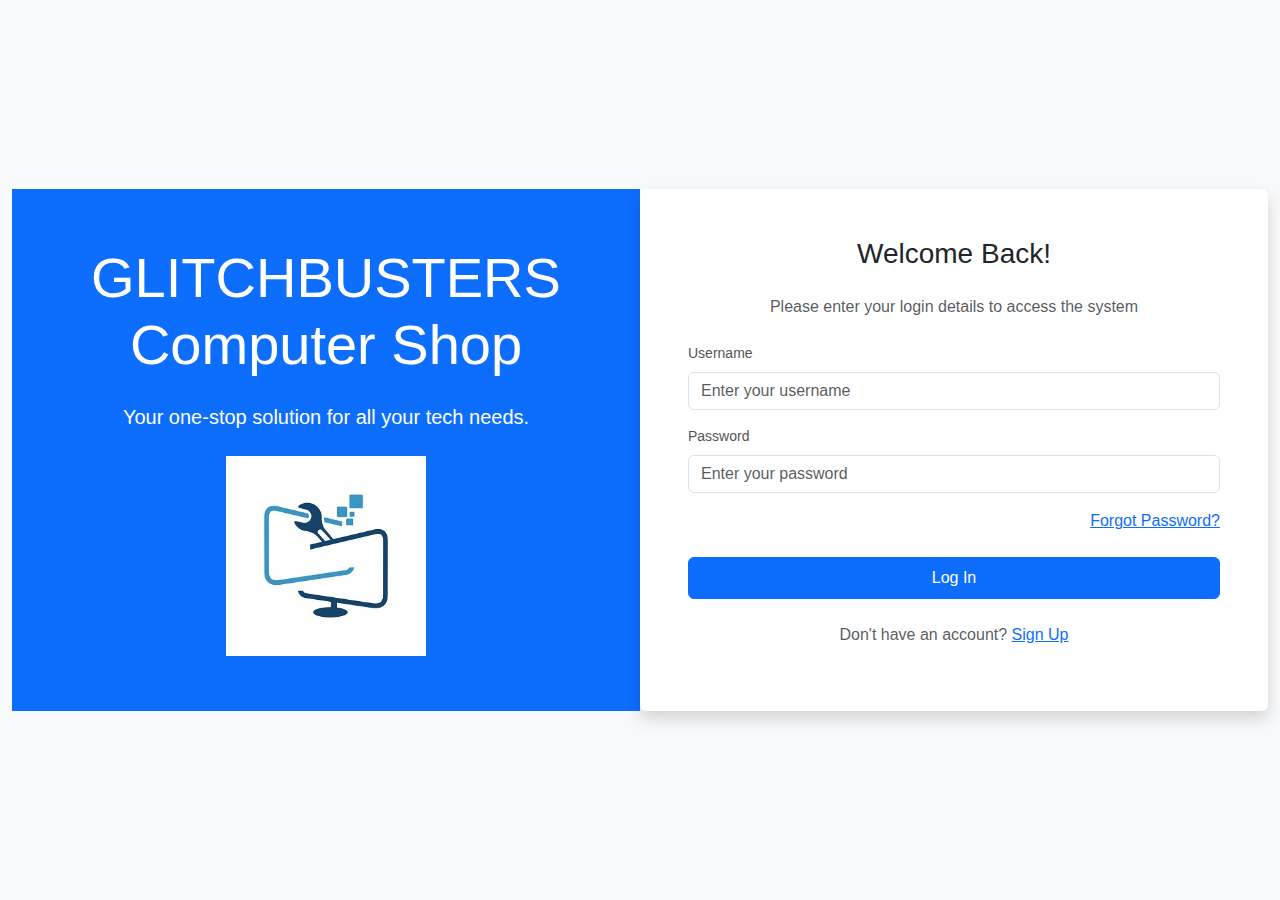
<file: login.html>
<!DOCTYPE html>
<html lang="en">
<head>
    <meta charset="UTF-8">
    <meta name="viewport" content="width=device-width, initial-scale=1.0">
    <link href="https://cdn.jsdelivr.net/npm/bootstrap@5.3.0-alpha1/dist/css/bootstrap.min.css" rel="stylesheet">
    <link rel="stylesheet" href="style/style.css">
    <title>Login</title>
</head>
<body>
    <div class="container-fluid min-vh-100 d-flex justify-content-center align-items-center bg-light">
        <div class="row w-100">
            <!-- Left Image Section -->
            <div class="col-lg-6 col-md-5 d-none d-md-flex bg-primary text-white flex-column justify-content-center align-items-center text-center p-5">
                <h2 class="display-4 mb-4">GLITCHBUSTERS Computer Shop</h2>
                <p class="lead mb-4">Your one-stop solution for all your tech needs.</p>
                <img src="assets/glitch.jpg" class="img-fluid" alt="Glitchbusters Logo" style="max-width: 200px;">
            </div>
            <!-- Login Form Section -->
            <div class="col-lg-6 col-md-7 bg-white p-5 shadow rounded">
                <h3 class="mb-4 text-center">Welcome Back!</h3>
                <p class="text-center text-muted mb-4">Please enter your login details to access the system</p>
                <form action="#" method="POST">
                    <div class="mb-3">
                        <label for="username" class="form-label">Username</label>
                        <input type="text" class="form-control" id="username" name="username" placeholder="Enter your username" required>
                    </div>
                    <div class="mb-3 position-relative">
                        <label for="password" class="form-label">Password</label>
                        <input type="password" class="form-control" id="password" name="password" placeholder="Enter your password" required>
                        <!-- <span class="position-absolute top-50 end-0 translate-middle-y me-3">
                            <img src="eye-icon.png" alt="Show Password" style="cursor: pointer;">
                        </span> -->
                    </div>
                    <div class="mb-4 text-end">
                        <a href="#" class="text-primary">Forgot Password?</a>
                    </div>
                    <button type="submit" class="btn btn-primary w-100 py-2">Log In</button>
                </form>
                <div class="text-center mt-4">
                    <p class="text-muted">Don't have an account? <a href="#" class="text-primary">Sign Up</a></p>
                </div>
            </div>
        </div>
    </div>

    <script src="https://cdn.jsdelivr.net/npm/bootstrap@5.3.0-alpha1/dist/js/bootstrap.bundle.min.js"></script>
</body>
</html>
</file>
<file: style/style.css>
/* Basic reset */
* {
    margin: 0;
    padding: 0;
    box-sizing: border-box;
    font-family: Arial, sans-serif;
}

body {
    justify-content: center;
    align-items: center;
    height: 100vh;
    background-color: #f5f5f5;
}

.container {
    display: flex;
    max-width: 1000px;
    width: 100%;
    box-shadow: 0px 0px 10px rgba(0, 0, 0, 0.1);
    border-radius: 8px;
    overflow: hidden;
}

.left-panel {
    width: 40%;
    background-color: #5f7b7a;
    display: flex;
    justify-content: center;
    align-items: center;
    color: white;
}

.left-content {
    text-align: center;
}

.left-content h2 {
    margin-bottom: 20px;
    font-size: 24px;
}

.left-content img {
    width: 80px;
    height: auto;
}

.login-box {
    width: 60%;
    padding: 40px;
    background-color: white;
    display: flex;
    flex-direction: column;
    justify-content: center;
    align-items: center;
}

.login-box .logo {
    width: 100px;
    margin-bottom: 20px;
}

.login-box h3 {
    margin-bottom: 20px;
    font-size: 18px;
    color: #333;
    text-align: center;
}

form {
    width: 100%;
}

.input-group {
    margin-bottom: 20px;
}

label {
    display: block;
    font-size: 14px;
    color: #555;
    margin-bottom: 5px;
}

input {
    width: 100%;
    padding: 10px;
    border: 1px solid #ddd;
    border-radius: 4px;
}

.show-password {
    position: absolute;
    right: 10px;
    top: 35px;
    cursor: pointer;
}

.forgot-password {
    display: block;
    margin: 10px 0;
    font-size: 12px;
    color: #0095ff;
    text-align: right;
    text-decoration: none;
}

.forgot-password:hover {
    text-decoration: underline;
}

.login-btn {
    width: 100%;
    padding: 10px;
    background-color: #336699;
    border: none;
    border-radius: 4px;
    color: white;
    font-size: 16px;
    cursor: pointer;
}

.login-btn:hover {
    background-color: #29487d;
}

/* Responsive design */
@media (max-width: 768px) {
    .container {
        flex-direction: column;
        width: 90%;
    }

    .left-panel {
        width: 100%;
        height: 150px;
    }

    .login-box {
        width: 100%;
        padding: 20px;
    }
}
</file>
